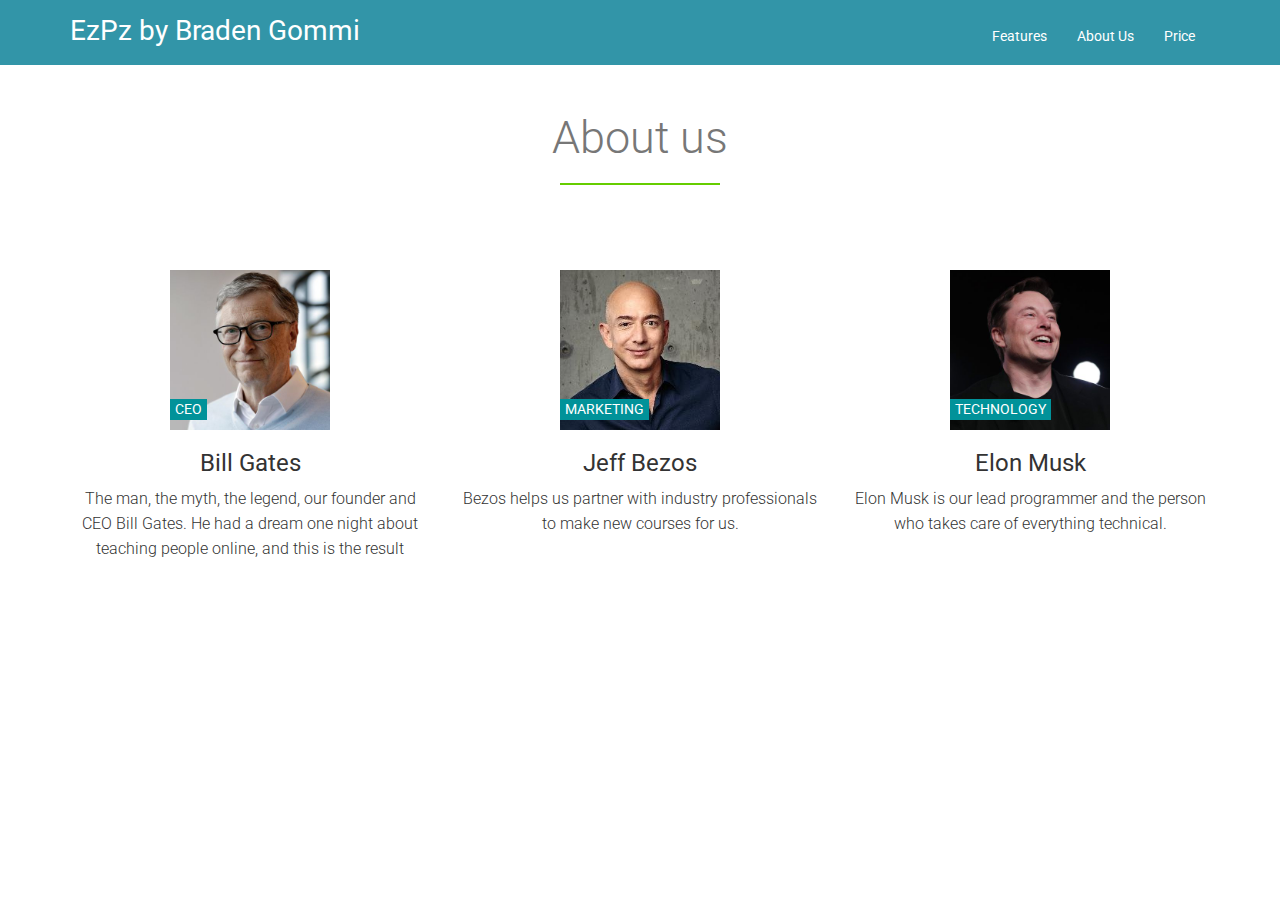
<file: about.html>
<!DOCTYPE html>
<!--
	Awesome Responsive Template
	templatestock.co
-->
<html>
<head>
	<title>Awesome Responsive Template | Template Stock</title>
	<!-- Bootstrap CSS -->
	<link rel="stylesheet" type="text/css" href="css/bootstrap.min.css">

	<!-- Goggle Font -->
	<link rel="stylesheet" type="text/css" href="https://fonts.googleapis.com/css?family=Roboto:400,100,300,500">

	<!-- Font Css -->
	<link rel="stylesheet" type="text/css" href="css/font-awesome.min.css">

	<!-- Custom CSS -->
	<link rel="stylesheet" type="text/css" href="default.css">

	<!-- Animation Css -->
	<link rel="stylesheet" href="css/animate.css">


</head>
<body>
<!-- Header -->
<div class="header-div other-page">

<nav class="navbar navbar-default">
  <div class="container">
    <!-- Brand and toggle get grouped for better mobile display -->
    <div class="navbar-header logo-div bounceInLeft wow" data-wow-duration="2s">
      <button type="button" class="navbar-toggle collapsed" data-toggle="collapse" data-target="#bs-example-navbar-collapse-1" aria-expanded="false">
        <span class="sr-only">Toggle navigation</span>
        <span class="icon-bar"></span>
        <span class="icon-bar"></span>
        <span class="icon-bar"></span>
      </button>
      <a class="navbar-brand" href="myFunSite.html">EzPz by Braden Gommi</a>
    </div>
    <!-- Collect the nav links, forms, and other content for toggling -->
    <div class="collapse navbar-collapse top-right-menu-ul bounceInRight wow" id="bs-example-navbar-collapse-1" data-wow-duration="4s">
      <ul class="nav navbar-nav navbar-right">
        <li><a href="features.html">Features</a></li>
        <li><a href="about.html">About Us</a></li>
        <li><a href="price.html">Price</a></li>
      </ul>
    </div><!-- End navbar-collapse -->
  </div><!-- End container -->
</nav>
</div>

<!-- About -->
<div class="container" id="About">
	<div class="row">
		<div class="col-md-12">
			<div class="main_heading">
				<h1>About us</h1>
				<div  class="text-center"><span class="underline"></span></div>
			</div>
		</div><!-- End col-md-12 -->
	</div><!-- End row -->


	<div class="row">
		<div class="col-md-4 about-us-box wow fadeInUp animated">
		    <div class="about-us-photo">
		    	<img src="images/1.jpg" alt="">
		    	<div class="about-us-role">CEO</div>
		    </div>
		    <h3>Bill Gates</h3>
		    <p>The man, the myth, the legend, our founder and CEO Bill Gates. He had a dream one night about teaching people online, and this is the result</p>
		</div>

		<div class="col-md-4 about-us-box wow fadeInUp animated">
		    <div class="about-us-photo">
		    	<img src="images/2.jpg" alt="">
		    	<div class="about-us-role">Marketing</div>
		    </div>
		    <h3>Jeff Bezos</h3>
		    <p>Bezos helps us partner with industry professionals to make new courses for us.</p>
		</div>

		<div class="col-md-4 about-us-box wow fadeInUp animated">
		    <div class="about-us-photo">
		    	<img src="images/3.jpg" alt="">
		    	<div class="about-us-role">Technology</div>
		    </div>
		    <h3>Elon Musk</h3>
		    <p>Elon Musk is our lead programmer and the person who takes care of everything technical.</p>
		</div>
	</div><!-- End row -->

</div><!-- End container -->	
<!-- End About -->
</body>
</html>
</file>
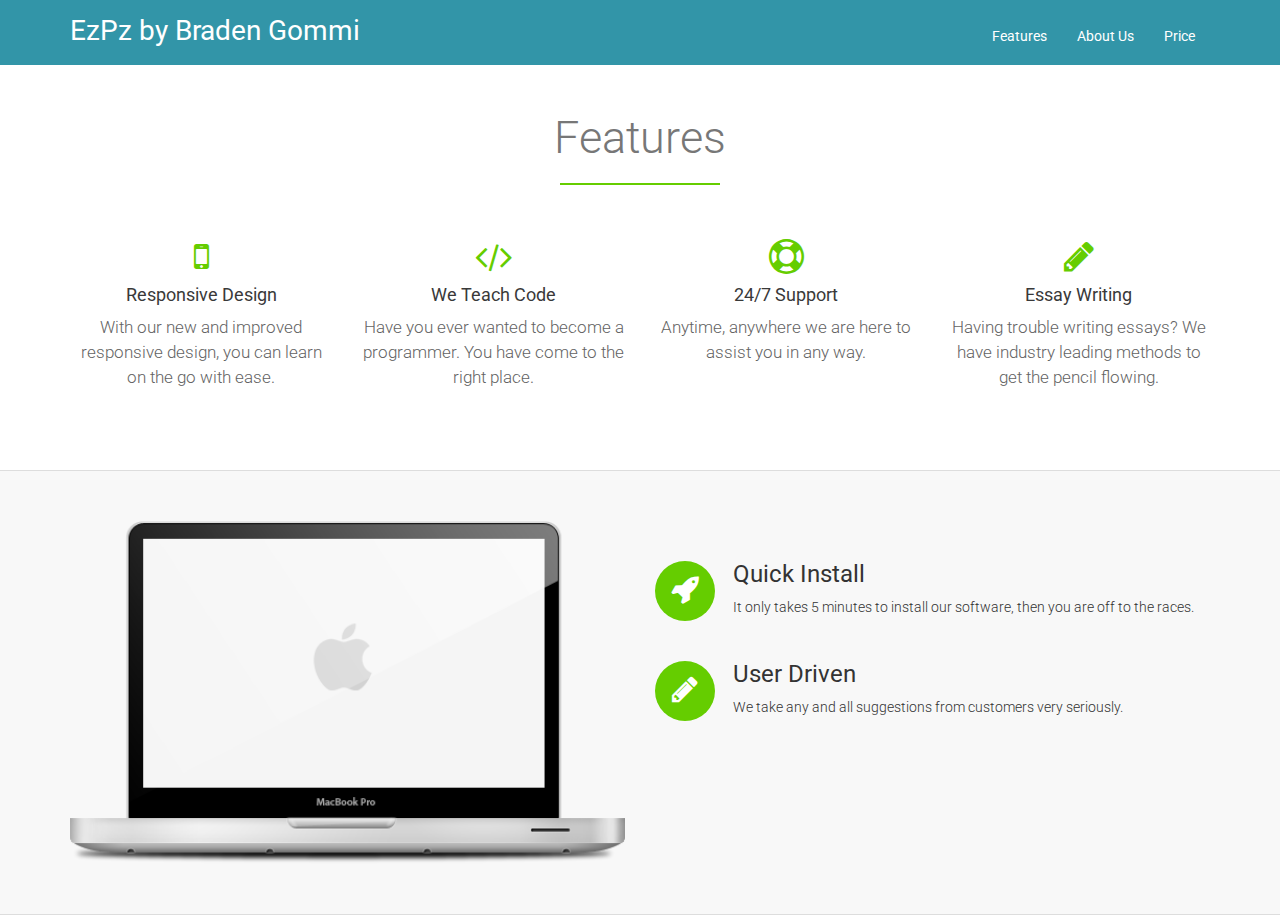
<file: features.html>
<!DOCTYPE html>
<!--
	Awesome Responsive Template
	templatestock.co
-->
<html>
<head>
	<title>Awesome Responsive Template | Template Stock</title>
	<!-- Bootstrap CSS -->
	<link rel="stylesheet" type="text/css" href="css/bootstrap.min.css">

	<!-- Goggle Font -->
	<link rel="stylesheet" type="text/css" href="https://fonts.googleapis.com/css?family=Roboto:400,100,300,500">

	<!-- Font Css -->
	<link rel="stylesheet" type="text/css" href="css/font-awesome.min.css">

	<!-- Custom CSS -->
	<link rel="stylesheet" type="text/css" href="default.css">

	<!-- Animation Css -->
	<link rel="stylesheet" href="css/animate.css">


</head>
<body>
<!-- Header -->
<div class="header-div other-page">

<nav class="navbar navbar-default">
  <div class="container">
    <!-- Brand and toggle get grouped for better mobile display -->
    <div class="navbar-header logo-div bounceInLeft wow" data-wow-duration="2s">
      <button type="button" class="navbar-toggle collapsed" data-toggle="collapse" data-target="#bs-example-navbar-collapse-1" aria-expanded="false">
        <span class="sr-only">Toggle navigation</span>
        <span class="icon-bar"></span>
        <span class="icon-bar"></span>
        <span class="icon-bar"></span>
      </button>
      <a class="navbar-brand" href="myFunSite.html">EzPz by Braden Gommi</a>
    </div>
    <!-- Collect the nav links, forms, and other content for toggling -->
    <div class="collapse navbar-collapse top-right-menu-ul bounceInRight wow" id="bs-example-navbar-collapse-1" data-wow-duration="4s">
      <ul class="nav navbar-nav navbar-right">
        <li><a href="features.html">Features</a></li>
        <li><a href="about.html">About Us</a></li>
        <li><a href="price.html">Price</a></li>
      </ul>
    </div><!-- End navbar-collapse -->
  </div><!-- End container -->
</nav>
</div>

<!-- Feature -->

<div class="container" id="features">
	<div class="row">
		<div class="col-md-12">
			<div class="main_heading">
				<h1>Features</h1>
				<div  class="text-center"><span class="underline"></span></div>
			</div>
		</div><!-- End col-md-12 -->
	</div><!-- End row -->

	<div class="row">
		<div class="col-md-3 col-sm-6">
			<div class="features-div">
			   <i class="fa fa-mobile"></i>
			   <h4>Responsive Design</h4>
			   <p>With our new and improved responsive design, you can learn on the go with ease.</p>
			</div>
		</div><!-- End col-md-3-->
		<div class="col-md-3 col-sm-6">
			<div class="features-div">
			   <i class="fa fa-code"></i>
			   <h4>We Teach Code</h4>
			   <p>Have you ever wanted to become a programmer. You have come to the right place.</p>
			</div>
		</div><!-- End col-md-3-->
		<div class="col-md-3 col-sm-6">
			<div class="features-div">
			   <i class="fa fa-life-ring"></i>
			   <h4>24/7 Support</h4>
			   <p>Anytime, anywhere we are here to assist you in any way.</p>
			</div>			
		</div><!-- End col-md-3-->
		<div class="col-md-3 col-sm-6">
			<div class="features-div">
			   <i class="fa fa-pencil"></i>
			   <h4>Essay Writing</h4>
			   <p>Having trouble writing essays? We have industry leading methods to get the pencil flowing.</p>
			</div>			
		</div><!-- End col-md-3-->
	</div><!-- End row -->
</div><!-- End Container -->

<div class="more-feature-div">
	<div class="container">
		<div class="row">
			<div class="col-md-6">
				<img src="images/Macbook.png">
			</div><!-- End col-md-6-->
			<div class="col-md-6">
				<div class="more-features-div">
					<div class="more-features-div-icon"><i class="fa fa-rocket"></i></div>
					<h3 class="more-features-div-heading">Quick Install</h3>
					<div class="more-features-div-description">
	            		It only takes 5 minutes to install our software, then you are off to the races.
	            	</div>
				</div>

				<div class="more-features-div">
					<div class="more-features-div-icon"><i class="fa fa-pencil"></i></div>
					<h3 class="more-features-div-heading">User Driven</h3>
					<div class="more-features-div-description">
	            		We take any and all suggestions from customers very seriously.
	            	</div>
				</div>

			</div><!-- End col-md-6-->
		</div><!-- End row -->
	</div><!-- ENd container -->
</div>

<!-- End Feature -->
</body>
</html>
</file>
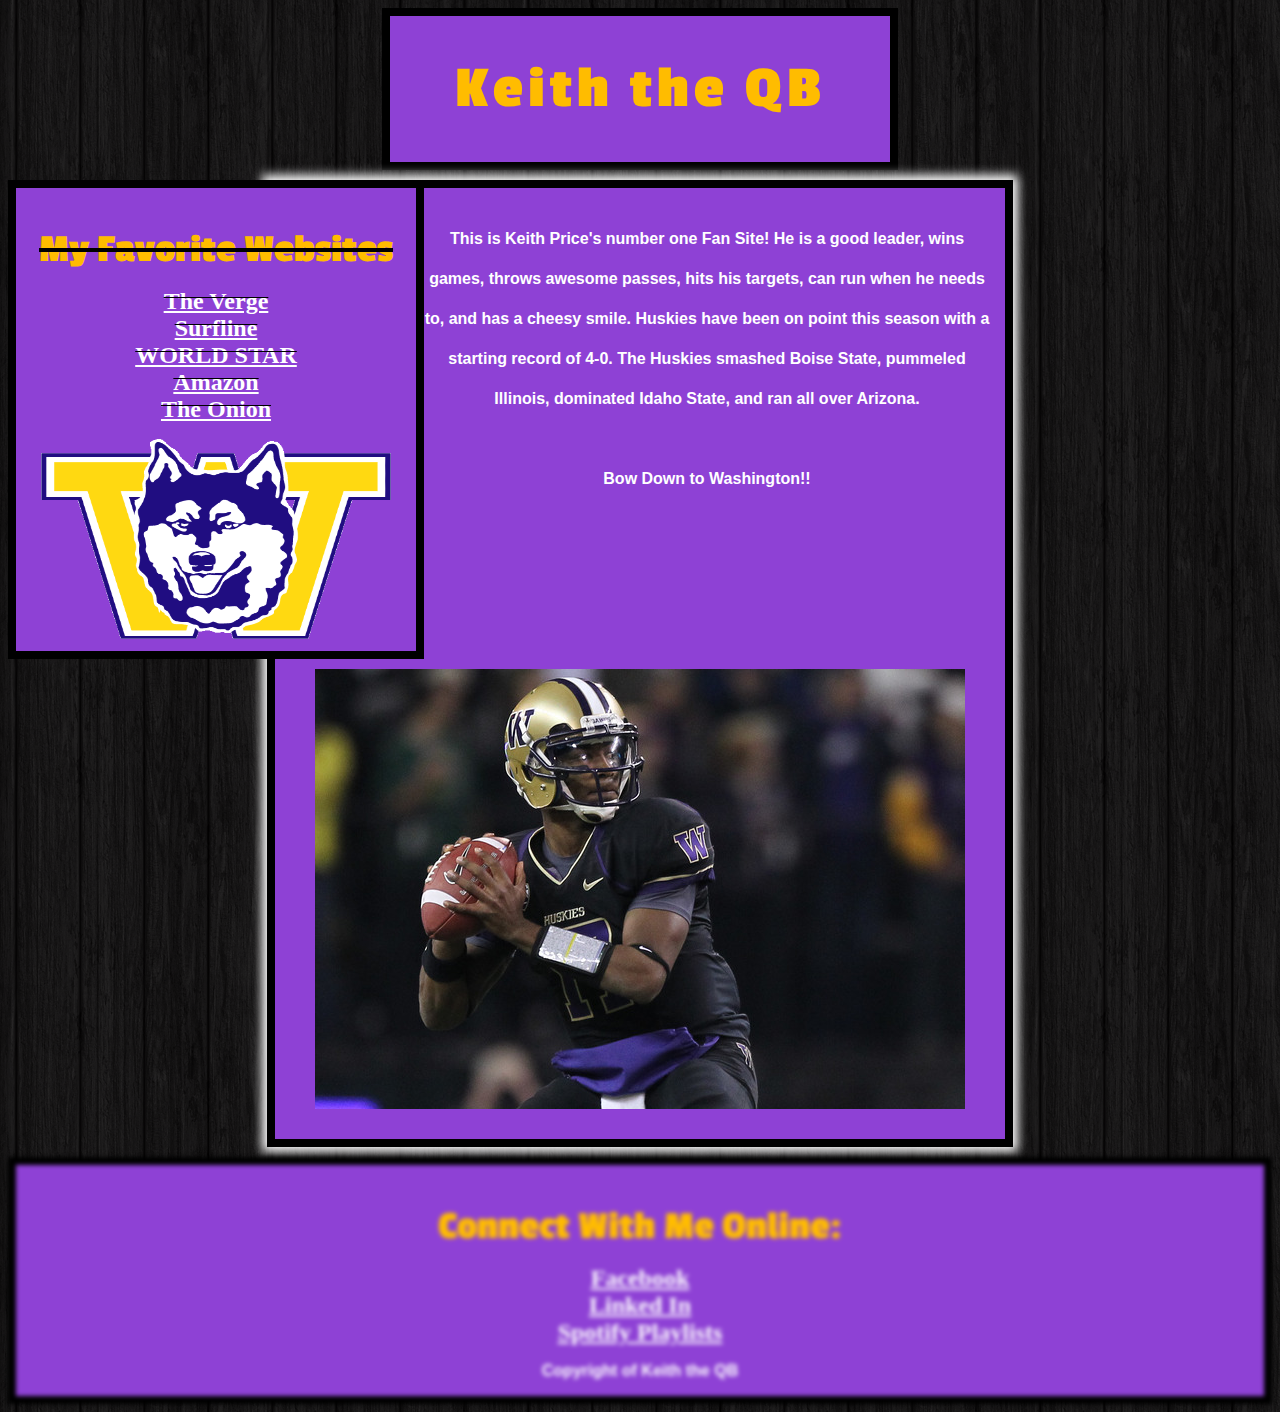
<file: introToCss.html>
<!DOCTYPE html>
	<head> 
		<title> Keith the QB  </title>
		<link rel="stylesheet" type="text/css" href="test.css" />
		<link href='http://fonts.googleapis.com/css?family=Passion+One' rel='stylesheet' type='text/css'>
	</head>

	<body>
		<div id = "Header" class="cooldiv">
			<h1> Keith the QB </h1>
		</div>
		
		<div id = "LeftNav" class="cooldiv">
			<h3> My Favorite Websites </h3>
			<ul>
				<li><a href="https://www.theverge.com">The Verge</a></li>
				<li><a href="https://www.surfline.com">Surfline</a></li>
				<li><a href="https://www.worldstarhiphop">WORLD STAR</a></li>
				<li><a href="https://www.amazon.com">Amazon</a></li>
				<li><a href="https://www.theonion.com">The Onion</a></li>
			</ul>
			<img src="icon.gif" width="350px" height="200px">
		</div>
		
		<div id = "Content" class="cooldiv">
			<p> This is Keith Price's number one Fan Site! He is a good leader, wins games, throws awesome passes, hits his targets, can run when he needs to, and has a cheesy smile. Huskies have been on point this season with a starting record of 4-0. The Huskies smashed Boise State, pummeled Illinois, dominated Idaho State, and ran all over Arizona. <br /><br /> <span id="bow">Bow Down to Washington!!</span></p>
			<img src="price.jpg">
		</div>
		
		<div id = "Footer">
			<h3>Connect With Me Online:</h3>
			<ul>
				<li><a href="https://www.Facebook.com">Facebook</a></li>
				<li><a href="https://www.Linkedin.com">Linked In</a></li>
				<li><a href="https://www.Spotify.com">Spotify Playlists</a></li>
			</ul>
			<p>Copyright of Keith the QB</p>
		</div>

	</body>

</html>
</file>
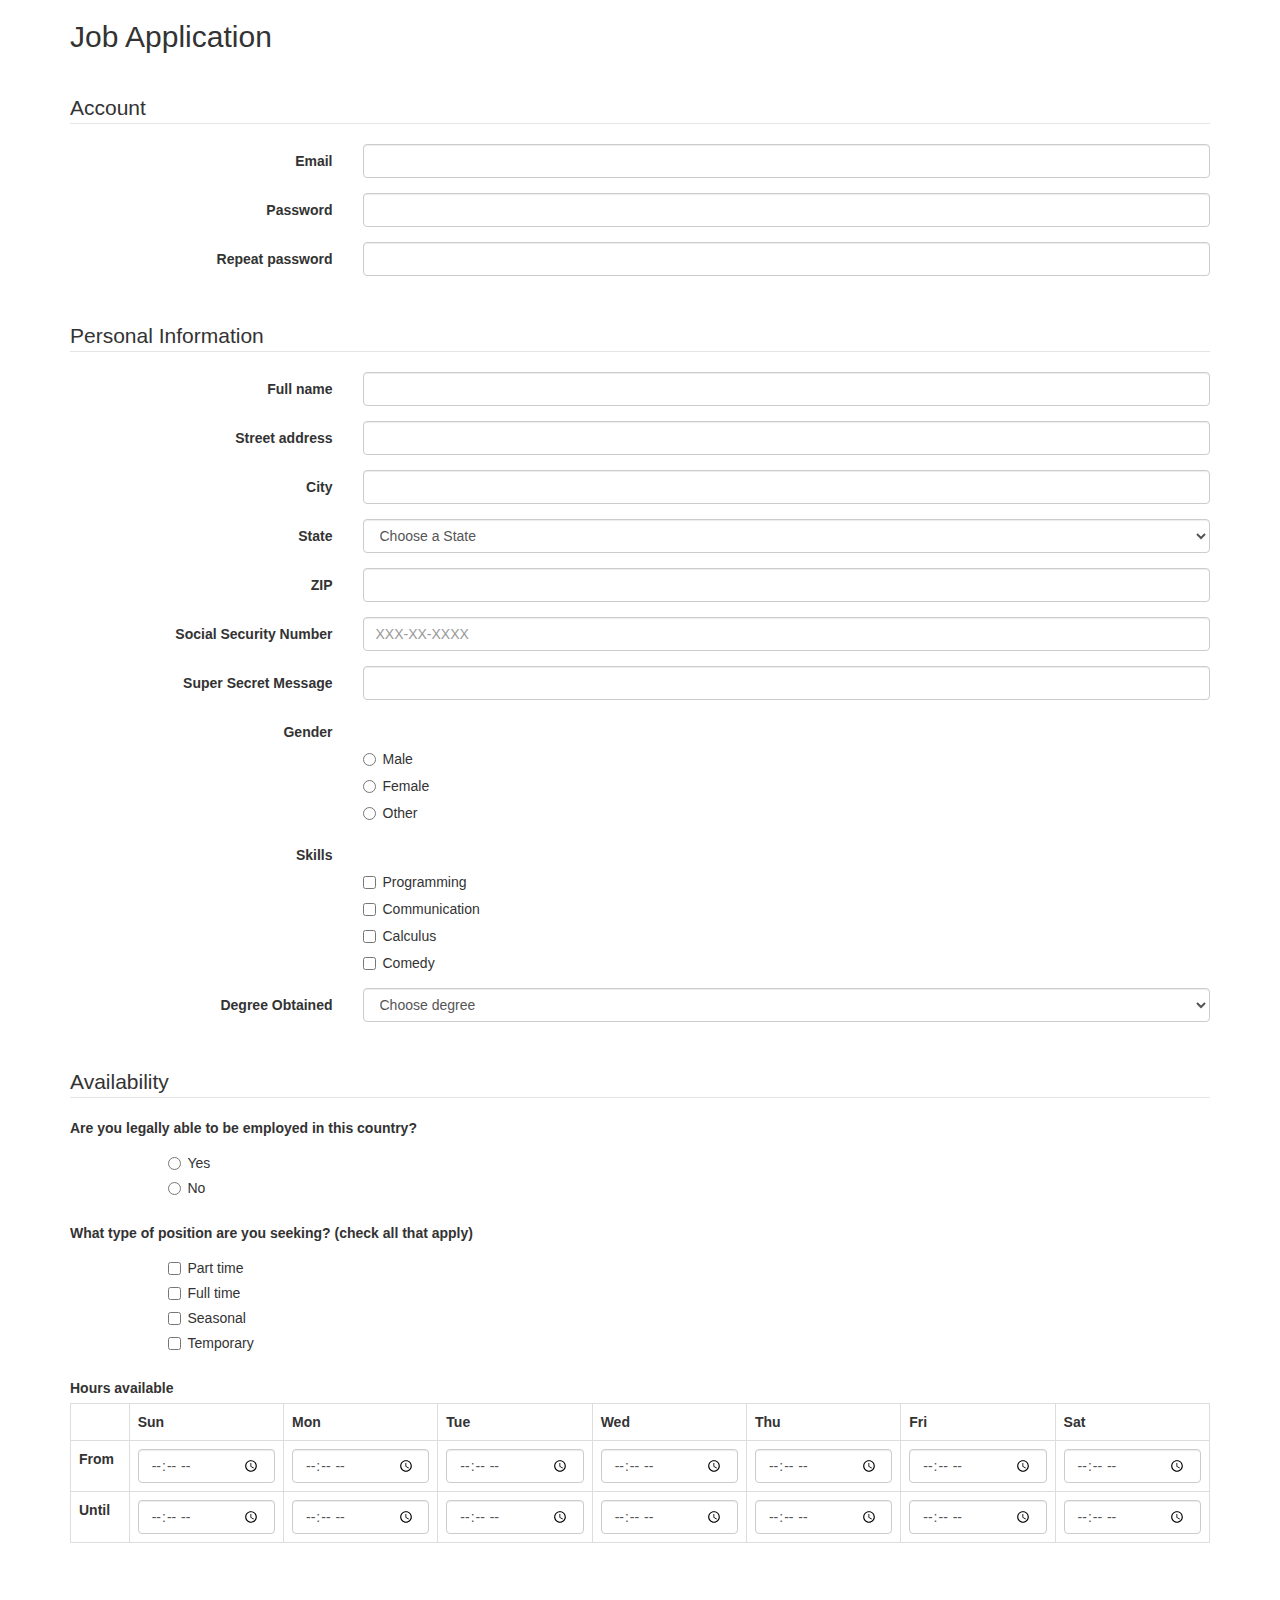
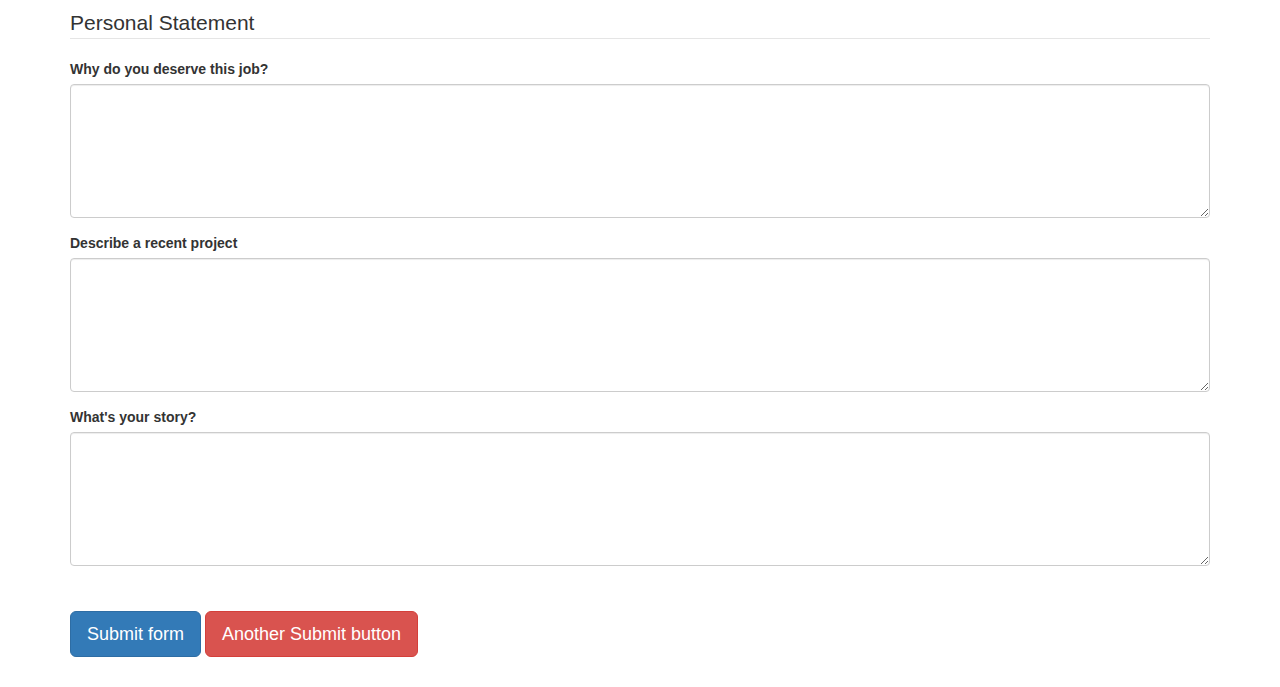
<file: jobApplicationForm.html>
<!DOCTYPE html>
<html>
<head>
	<meta charset="utf-8"> 
	<meta name="viewport" content="width=device-width, initial-scale=1.0">
	<title>Job Application</title>
	<link href="https://netdna.bootstrapcdn.com/bootstrap/3.0.0/css/bootstrap.min.css" rel="stylesheet">
</head>
<body>
<div class="container">

<h2>Job Application</h2>
<p>&nbsp;</p>

<form role="form" action="https://gclass.alexburner.com/formtest.php" method="post">

	<fieldset class="form-horizontal" >
		<legend>Account</legend>
		<div class="form-group">
			<label class="col-sm-3 control-label">Email</label>
			<div class="col-sm-9">
				<input class="form-control" type="text" name="email">
			</div>
		</div>
		<div class="form-group">
			<label class="col-sm-3 control-label">Password</label>
			<div class="col-sm-9">
				<input class="form-control" type="password" name="password">
			</div>
		</div>
		<div class="form-group">
			<label class="col-sm-3 control-label">Repeat password</label>
			<div class="col-sm-9">
				<input class="form-control" type="password" name="repeat_password">
			</div>
		</div>
	</fieldset>

	<p>&nbsp;</p>

	<fieldset class="form-horizontal" >
		<legend>Personal Information</legend>
		<div class="form-group">
			<label class="col-sm-3 control-label">Full name</label>
			<div class="col-sm-9">
				<input class="form-control" type="text" name="name">
			</div>
		</div>
		<div class="form-group">
			<label class="col-sm-3 control-label">Street address</label>
			<div class="col-sm-9">
				<input class="form-control" type="text" name="street">
			</div>
		</div>
		<div class="form-group">
			<label class="col-sm-3 control-label">City</label>
			<div class="col-sm-9">
				<input class="form-control" type="text" name="city">
			</div>
		</div>
		<div class="form-group">
			<label class="col-sm-3 control-label">State</label>
			<div class="col-sm-9">
				<select class="form-control" name="state">
					<option value="" selected="true">Choose a State</option>
					<option value="AL">Alabama</option>
					<option value="AK">Alaska</option>
					<option value="AZ">Arizona</option>
					<option value="AR">Arkansas</option>
					<option value="CA">California</option>
					<option value="CO">Colorado</option>
					<option value="CT">Connecticut</option>
					<option value="DE">Delaware</option>
					<option value="DC">District of Columbia</option>
					<option value="FL">Florida</option>
					<option value="GA">Georgia</option>
					<option value="HI">Hawaii</option>
					<option value="ID">Idaho</option>
					<option value="IL">Illinois</option>
					<option value="IN">Indiana</option>
					<option value="IA">Iowa</option>
					<option value="KS">Kansas</option>
					<option value="KY">Kentucky</option>
					<option value="LA">Louisiana</option>
					<option value="ME">Maine</option>
					<option value="MD">Maryland</option>
					<option value="MA">Massachusetts</option>
					<option value="MI">Michigan</option>
					<option value="MN">Minnesota</option>
					<option value="MS">Mississippi</option>
					<option value="MO">Missouri</option>
					<option value="MT">Montana</option>
					<option value="NE">Nebraska</option>
					<option value="NV">Nevada</option>
					<option value="NH">New Hampshire</option>
					<option value="NJ">New Jersey</option>
					<option value="NM">New Mexico</option>
					<option value="NY">New York</option>
					<option value="NC">North Carolina</option>
					<option value="ND">North Dakota</option>
					<option value="OH">Ohio</option>
					<option value="OK">Oklahoma</option>
					<option value="OR">Oregon</option>
					<option value="PA">Pennsylvania</option>
					<option value="RI">Rhode Island</option>
					<option value="SC">South Carolina</option>
					<option value="SD">South Dakota</option>
					<option value="TN">Tennessee</option>
					<option value="TX">Texas</option>
					<option value="UT">Utah</option>
					<option value="VT">Vermont</option>
					<option value="VA">Virginia</option>
					<option value="WA">Washington</option>
					<option value="WV">West Virginia</option>
					<option value="WI">Wisconsin</option>
					<option value="WY">Wyoming</option>
				</select>
			</div>
		</div>
		<div class="form-group">
			<label class="col-sm-3 control-label">ZIP</label>
			<div class="col-sm-9">
				<input class="form-control" type="text" name="zip">
			</div>
        </div>
		<div class="form-group">
			<label class="col-sm-3 control-label">Social Security Number</label>
			<div class="col-sm-9">
				<input class="form-control" type="text" name="ssn" placeholder="XXX-XX-XXXX">
			</div>
        </div>
        <div class="form-group">
			<label class="col-sm-3 control-label">Super Secret Message</label>
			<div class="col-sm-9">
				<input class="form-control" type="password" name="secret">
			</div>
        </div>
		<div class="form-group">
			<label class="col-sm-3 control-label">Gender</label>
			<div class="col-sm-offset-3 col-sm-11">
				<div class="radio">
					<label>
						<input type="radio" name="gender" value="male">Male
					</label>
				</div>
				<div class="radio">
					<label>
						<input type="radio" name="gender" value="female">Female
					</label>
                </div>
				<div class="radio">
					<label>
						<input type="radio" name="gender" value="other">Other
					</label>
				</div>
			</div>
        </div>
		<div class="form-group">
			<label class="col-sm-3 control-label">Skills</label>
			<div class="col-sm-offset-3 col-sm-11">
				<div class="checkbox">
					<label>
						<input type="checkbox" name="skills" value="programming">
						Programming
					</label>
				</div>
				<div class="checkbox">
					<label>
						<input type="checkbox" name="skills" value="communication">
						Communication
					</label>
				</div>
				<div class="checkbox">
					<label>
						<input type="checkbox" name="skills" value="calculus">
						Calculus
					</label>
				</div>
				<div class="checkbox">
					<label>
						<input type="checkbox" name="skills" value="comedy">
						Comedy
					</label>
				</div>
			</div>
        </div>
		<div class="form-group">
			<label class="col-sm-3 control-label">Degree Obtained</label>
			<div class="col-sm-9">
				<select class="form-control" name="degree">
					<option value="" selected="true">Choose degree</option>
					<option value="BA">Bachelors of Arts</option>
					<option value="BS">Bacholers of Science</option>
                    <option value="BE">Bacholers of Engineering</option>
                    <option value="BFA">Bacholers of Fine Arts</option>
                    <option value="BBA">Bacholers of Business Administration</option>
                    <option value="HS">High School Diploma</option>
				</select>
			</div>
		</div>
	</fieldset>

	<p>&nbsp;</p>

	<fieldset>
		<legend>Availability</legend>
		<div class="form-group row">
			<label class="col-sm-12 control-label">Are you legally able to be employed in this country?</label>
			<div class="col-sm-offset-1 col-sm-11">
				<div class="radio">
					<label>
						<input type="radio" name="legal" value="yes">Yes
					</label>
				</div>
				<div class="radio">
					<label>
						<input type="radio" name="legal" value="no">No
					</label>
				</div>
			</div>
		</div>
		<div class="form-group row">
			<label class="col-sm-12 control-label">What type of position are you seeking? (check all that apply)</label>
			<div class="col-sm-offset-1 col-sm-11">
				<div class="checkbox">
					<label>
						<input type="checkbox" name="position_pt" value="parttime">
						Part time
					</label>
				</div>
				<div class="checkbox">
					<label>
						<input type="checkbox" name="position_ft" value="fulltime">
						Full time
					</label>
				</div>
				<div class="checkbox">
					<label>
						<input type="checkbox" name="position_sl" value="seasonal">
						Seasonal
					</label>
				</div>
				<div class="checkbox">
					<label>
						<input type="checkbox" name="position_tp" value="temporary">
						Temporary
					</label>
				</div>
			</div>
		</div>
		<div class="form-group row">
			<label class="col-sm-12 control-label">Hours available</label>
			<div class="col-sm-12">
				<table class="table table-bordered">
					<tr>
						<td></td>
						<th>Sun</th>
						<th>Mon</th>
						<th>Tue</th>
						<th>Wed</th>
						<th>Thu</th>
						<th>Fri</th>
						<th>Sat</th>
					</tr>
					<tr>
						<th>From</th>
						<td><input class="form-control" type="time" name="su_from"></td>
						<td><input class="form-control" type="time" name="mo_from"></td>
						<td><input class="form-control" type="time" name="tu_from"></td>
						<td><input class="form-control" type="time" name="we_from"></td>
						<td><input class="form-control" type="time" name="th_from"></td>
						<td><input class="form-control" type="time" name="fr_from"></td>
						<td><input class="form-control" type="time" name="sa_from"></td>
					</tr>
					<tr>
						<th>Until</th>
						<td><input class="form-control" type="time" name="su_until"></td>
						<td><input class="form-control" type="time" name="mo_until"></td>
						<td><input class="form-control" type="time" name="tu_until"></td>
						<td><input class="form-control" type="time" name="we_until"></td>
						<td><input class="form-control" type="time" name="th_until"></td>
						<td><input class="form-control" type="time" name="fr_until"></td>
						<td><input class="form-control" type="time" name="sa_until"></td>
					</tr>
				</table>
			</div>
		</div>
	</fieldset>

	<p>&nbsp;</p>

	<fieldset>
		<legend>Personal Statement</legend>
		<div class="form-group">
			<label class="control-label">Why do you deserve this job?</label>
			<textarea class="form-control" name="deserve" rows="6"></textarea>
		</div>
		<div class="form-group">
			<label class="control-label">Describe a recent project</label>
			<textarea class="form-control" name="project" rows="6"></textarea>
        </div>
        <div class="form-group">
			<label class="control-label">What's your story?</label>
			<textarea class="form-control" name="story" rows="6"></textarea>
		</div>
	</fieldset>

	<p>&nbsp;</p>

    <input class="btn btn-primary btn-lg" type="submit" value="Submit form">
    <input class="btn btn-danger btn-lg" type="submit" value="Another Submit button">

	<p>&nbsp;</p>

</form>
</div><!-- close .container -->
</body>
</html>
</file>
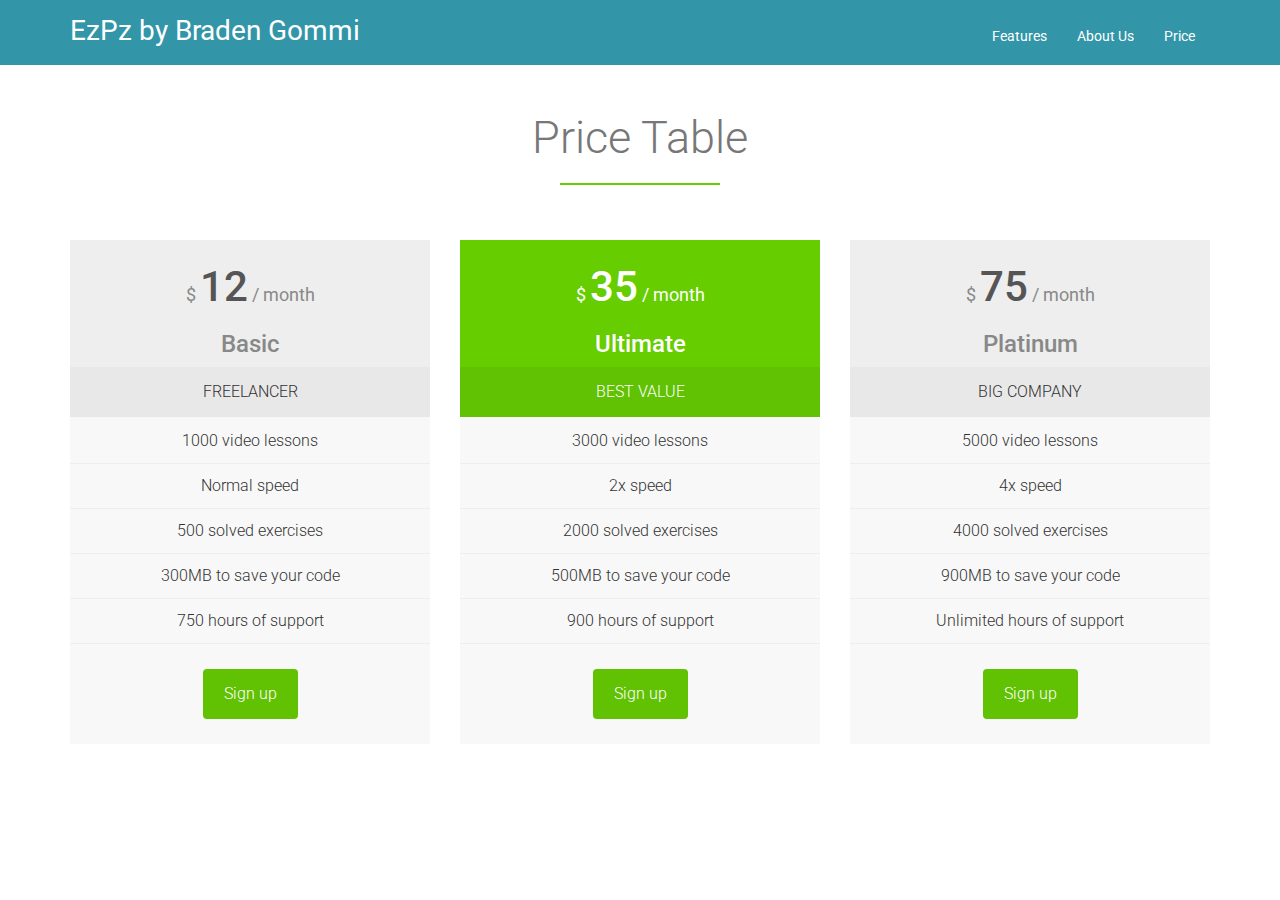
<file: price.html>
<!DOCTYPE html>
<!--
	Awesome Responsive Template
	templatestock.co
-->
<html>
<head>
	<title>Awesome Responsive Template | Template Stock</title>
	<!-- Bootstrap CSS -->
	<link rel="stylesheet" type="text/css" href="css/bootstrap.min.css">

	<!-- Goggle Font -->
	<link rel="stylesheet" type="text/css" href="https://fonts.googleapis.com/css?family=Roboto:400,100,300,500">

	<!-- Font Css -->
	<link rel="stylesheet" type="text/css" href="css/font-awesome.min.css">

	<!-- Custom CSS -->
	<link rel="stylesheet" type="text/css" href="default.css">

	<!-- Animation Css -->
	<link rel="stylesheet" href="css/animate.css">


</head>
<body>
<!-- Header -->
<div class="header-div other-page">

<nav class="navbar navbar-default">
  <div class="container">
    <!-- Brand and toggle get grouped for better mobile display -->
    <div class="navbar-header logo-div bounceInLeft wow" data-wow-duration="2s">
      <button type="button" class="navbar-toggle collapsed" data-toggle="collapse" data-target="#bs-example-navbar-collapse-1" aria-expanded="false">
        <span class="sr-only">Toggle navigation</span>
        <span class="icon-bar"></span>
        <span class="icon-bar"></span>
        <span class="icon-bar"></span>
      </button>
      <a class="navbar-brand" href="myFunSite.html">EzPz by Braden Gommi</a>
    </div>
    <!-- Collect the nav links, forms, and other content for toggling -->
    <div class="collapse navbar-collapse top-right-menu-ul bounceInRight wow" id="bs-example-navbar-collapse-1" data-wow-duration="4s">
      <ul class="nav navbar-nav navbar-right">
        <li><a href="features.html">Features</a></li>
        <li><a href="about.html">About Us</a></li>
        <li><a href="price.html">Price</a></li>
      </ul>
    </div><!-- End navbar-collapse -->
  </div><!-- End container -->
</nav>
</div>

<!-- Price Table -->

<div class="container" id="Price">
	<div class="row">
		<div class="col-md-12">
			<div class="main_heading">
				<h1>Price Table</h1>
				<div  class="text-center"><span class="underline"></span></div>
			</div>
		</div><!-- End col-md-12 -->
	</div><!-- End row -->

	<div class="row">
		<div class="col-md-4">
			<div class="pricing-box">
				<div class="pricing-box-price"><span>$ </span><strong>12</strong><span> / month</span></div>
			    <h3>Basic</h3>
			    <h4>Freelancer</h4>
			    <div class="pricing-box-features">
			    	<ul>
			    		<li>1000 video lessons</li>
			    		<li>Normal speed</li>
			    		<li>500 solved exercises</li>
			    		<li>300MB to save your code</li>
			    		<li>750 hours of support</li>
			    	</ul>
			    </div>
			    <div class="pricing-box-sign-up">
			    	<a class="btn btn-link-1 scroll-link" href="#top-content">Sign up</a>
			    </div>
			</div>
		</div><!-- End col-dm-4 -->
		<div class="col-md-4 pricing-box-best">
			<div class="pricing-box">
            	<div class="pricing-box-price">
            		<span>$ </span><strong>35</strong><span> / month</span>
            	</div>
                <h3>Ultimate</h3>
                <h4>Best value</h4>
                <div class="pricing-box-features">
                	<ul>
                		<li>3000 video lessons</li>
                		<li>2x speed</li>
                		<li>2000 solved exercises</li>
                		<li>500MB to save your code</li>
                		<li>900 hours of support</li>
                	</ul>
                </div>
                <div class="pricing-box-sign-up">
                	<a class="btn btn-link-1 scroll-link" href="#top-content">Sign up</a>
                </div>
            </div>
		</div><!-- End col-dm-4 -->
		<div class="col-md-4">
			<div class="pricing-box">
            	<div class="pricing-box-price"><span>$ </span><strong>75</strong><span> / month</span></div>
                <h3>Platinum</h3>
                <h4>Big company</h4>
                <div class="pricing-box-features">
                	<ul>
                		<li>5000 video lessons</li>
                		<li>4x speed</li>
                		<li>4000 solved exercises</li>
                		<li>900MB to save your code</li>
                		<li>Unlimited hours of support</li>
                	</ul>
                </div>
                <div class="pricing-box-sign-up">
                	<a class="btn btn-link-1 scroll-link" href="#top-content">Sign up</a>
                </div>
            </div>
		</div><!-- End col-dm-4 -->
	</div><!-- End row -->

</div><!-- End container -->

<!-- End Price Table -->
</body>
</html>
</file>
<file: default.css>
/*
	Awesome Responsive Template
	templatestock.co
*/


/* Typography CSS */

body
{
	font-family: 'Roboto' !important;
	overflow-x: hidden;
}

.main_heading {
    margin: 50px 0px;
}

.main_heading h1
{
	font-size: 45px;
    font-weight: 300;
    text-align: center;
    line-height: 45px;
    color: #777;
}

.underline
{
    display: inline-block;
    width: 160px;
    height: 2px;
    background-color: #3295a8;
}

/* Header CSS */

.header-div
{
	height: 550px;
    background-color: #3295a8;
    text-align: left;
}

.header-div.other-page
{
	height: 65px;
    background-color: #3295a8;
}

.logo-div a
{
    color: #fff !important;
    font-size: 28px;
    margin-top: 5px;
}

.top-right-menu-ul
{
	margin-top: 10px;
}

.slide-text
{
	color: #fff;
    margin-top: 80px;
    text-align: left;
}

.slide-text h1
{
    line-height: 60px;
    font-size: 60px;
    margin-bottom: 18px;
}

.slide-text p
{
	font-size: 17px;
}


/* Features CSS */
.features-div
{
	text-align: center;
    -webkit-transition: all .15s linear;
    -moz-transition: all .15s linear;
    -ms-transition: all .15s linear;
    -o-transition: all .15s linear;
    transition: all .15s linear;
}

.features-div:hover
{
	margin-top: -10px;
}


.features-div i
{
	font-size: 35px;
    font-weight: 300;
    color: #3295a8;
}

.features-div h4
{
    color: #393939;
    font-weight: 400;
}

.features-div p
{
    color: #636363;
    font-size: 17px;
    font-weight: 300;
    line-height: 25px;
}

.more-features-div
{
    margin-top: 40px;
	overflow: hidden;
}

.more-feature-div
{
    background: #f8f8f8;
    border-top: 1px solid #ddd;
    border-bottom: 1px solid #ddd;	
    margin: 70px 0px;
    margin-bottom: 0px;      
    padding: 50px 0px;  
}

.more-feature-div .col-md-6 img
{
    width: 100%;
}


.more-features-div-icon {
    float: left;
    width: 60px;
    height: 60px;
    padding-top: 6px;
    background: #3295a8;
    -moz-border-radius: 50%;
    -webkit-border-radius: 50%;
    border-radius: 50%;
    font-size: 30px;
    color: #fff;
    line-height: 45px;
    text-align: center;
}

.more-features-div-heading {
    float: right;
    width: 86%;
    margin-top: 0;
    font-weight: 400;    
}

.more-features-div-description
{
	float: right;
    width: 86%;
    font-weight: 300;
}

/* Services CSS */
.services-box-gray {
    background: #f8f8f8;
}

.services-box
{
    text-align: center;
    padding: 15px 0px;
}

.services-box i
{
    line-height: 75px;
    font-size: 50px;
}

.services-box h4
{
	font-size: 18px;
    font-weight: 400;
}

.services-box p
{
    font-size: 15px;
    font-weight: 300;
    line-height: 25px;
}

/* Price Table CSS */

.pricing-box {
    background: #f8f8f8;
    text-align: center;
    margin-bottom: 0px;
}

.pricing-box-price {
    position: relative;
    padding: 20px 0 7px 0;
    background: #eee;
    font-size: 42px;
    color: #555;
    line-height: 54px;
}

.pricing-box-price span {
    font-size: 18px;
    color: #888;
    line-height: 32px;
}

.pricing-box-price strong
{
	font-weight: 500;
}

.pricing-box h3 {
    margin-top: 0;
    margin-bottom: 0;
    padding: 10px 20px;
    background: #eee;
    color: #888;
}

.pricing-box h4 {
    margin-top: 0;
    margin-bottom: 2px;
    padding: 10px 20px;
    background: #e8e8e8;
    font-size: 16px;
    line-height: 30px;
    font-weight: 300;
    text-transform: uppercase;
}

.pricing-box-features ul {
    margin: 0;
    padding: 0;
    list-style: none;
}

.pricing-box-features li {
    padding: 7px 20px;
    border-bottom: 1px solid #eee;
    font-size: 16px;
    line-height: 30px;
    font-weight: 300;
}

.btn-link-1 {
    position: relative;
    display: inline-block;
    height: 50px;
    margin: 0 5px;
    padding: 16px 20px 0 20px;
    background: #61C103;
    font-size: 16px;
    font-weight: 300;
    line-height: 16px;
    color: #fff;
    -moz-border-radius: 4px;
    -webkit-border-radius: 4px;
    border-radius: 4px;
}

.pricing-box-sign-up {
    padding: 25px 0;
}

.pricing-box-best .pricing-box-price {
    background: #65CD00;
    color: #fff;
}

.pricing-box-best .pricing-box-price span {
    color: #fff;
}

.pricing-box-best h3 {
    background: #65CD00;
    color: #fff;
}

.pricing-box-best h4 {
    background: #61C103;
    color: #fff;
}

/* Call Action */
.call-action-bg
{
	background-image: url(../images/dashboard-img.jpg);
	margin:60px 0px; 
    text-align: center;
    padding-bottom: 50px;
    font-size: 16px;
    line-height: 30px;
    font-weight: 300;
	background-size: cover;    
}

.call-action-color {
    background-color: #61C103;
    margin: 60px 0px;
    text-align: center;
    padding-bottom: 50px;
    font-size: 16px;
    line-height: 30px;
    font-weight: 300;
    color: #fff;
}

.call-action-color .main_heading h1
{
	color: #fff;
}

.call-action-color .underline
{
	background-color: #fff;
}

/* About */
.about-us-box {
    padding-top: 30px;
    padding-bottom: 15px;
    text-align: center;
}

.about-us-box .about-us-photo {
    position: relative;
    width: 160px;
    margin: 0 auto;
}

.about-us-box .about-us-photo img {
    width: 160px;
}

.about-us-box .about-us-photo .about-us-role {
    position: absolute;
    bottom: 10px;
    left: 0;
    padding: 3px 5px;
    background: #019299;
    font-size: 14px;
    color: #fff;
    line-height: 15px;
    text-transform: uppercase;
}

.about-us-box .about-us-social a {
    color: #ddd;
}

.about-us-box .about-us-social {
    margin-top: 5px;
    font-size: 25px;
    line-height: 36px;
}

.about-us-box h3
{
	font-size: 24px;
    font-weight: 400;
}

.about-us-box p
{
	font-size: 16px;
    text-align: center;
    font-weight: 300;
    line-height: 25px;
}


/* Footer */

footer {
    padding: 40px 0 35px 0;
    text-align: center;    
    margin-bottom: 10px;
}

.footer-social {
    font-size: 30px;
    line-height: 50px;
    border: 1px solid black;
    border-radius: 50%;
    display: inline
}

.footer-social  a
{
    color: #878787;
}



/* Bootstrap CSS */
.navbar-default {
    background-color: transparent;
    border-color: transparent;
}

.navbar-nav li a
{
	color: #fff !important;
}

.navbar-default .navbar-toggle {
    border-color: #FFF;
}

.navbar-default .navbar-toggle .icon-bar {
    background-color: #FFF;
}

.navbar-default .navbar-toggle:focus, .navbar-default .navbar-toggle:hover {
    background-color: transparent;
}

/* Extra Small devices  */
@media (max-width: 480px) {
	.more-features-div-description, .more-features-div-heading
	{
		width: 80%;
	}
		.header-div
	{
		height: 350px;
	}

	.slide-text {
	    color: #fff;
    	margin-top: 35px;
	}
	.slide-text p {
    	font-size: 12px;
	}

	.slide-text h1 {
	    line-height: 25px;
    	font-size: 25px;
	}
}

/* Extra Small devices  */
@media (max-width: 767px) {
	.slide-text h1
	 {
	 	line-height: 30px;
    	font-size: 30px;
	 }

	 .slide-text p {
    	font-size: 13px;
	}
}

/* Small devices (tablets, 768px and up) */
@media (min-width: 768px) {
	 .pricing-box
	 {
	 	margin-bottom: 20px;
	 }

	 .slide-text h1
	 {
	 	line-height: 45px;
    	font-size: 45px;
	 }

	 .slide-text p {
    	font-size: 15px;
	}
}

/* Medium devices (desktops, 992px and up) */
@media (min-width: 992px) { 
}

/* Large devices (large desktops, 1200px and up) */
@media (min-width: 1200px) {
	/* Typography CSS */

body
{
	font-family: 'Roboto' !important;
	overflow-x: hidden;
}

.main_heading {
    margin: 50px 0px;
}

.main_heading h1
{
	font-size: 45px;
    font-weight: 300;
    text-align: center;
    line-height: 45px;
    color: #777;
}

.underline
{
    display: inline-block;
    width: 160px;
    height: 2px;
    background-color: #65CD00;
}

/* Header CSS */

.header-div
{
	height: 550px;
    background-color: #65cd00;
}

.logo-div a
{
    color: #fff !important;
    font-size: 28px;
    margin-top: 5px;
}


.top-right-menu-ul
{
	margin-top: 10px;
}

.slide-text
{
	color: #fff;
	margin-top: 80px;
}

.slide-text h1
{
    line-height: 60px;
    font-size: 60px;
    margin-bottom: 18px;
}

.slide-text p
{
	font-size: 17px;
}


/* Features CSS */
.features-div
{
	text-align: center;
    -webkit-transition: all .15s linear;
    -moz-transition: all .15s linear;
    -ms-transition: all .15s linear;
    -o-transition: all .15s linear;
    transition: all .15s linear;
}

.features-div:hover
{
	margin-top: -10px;
}


.features-div i
{
	font-size: 35px;
    font-weight: 300;
    color: #65CD00;
}

.features-div h4
{
    color: #393939;
    font-weight: 400;
}

.features-div p
{
    color: #636363;
    font-size: 17px;
    font-weight: 300;
    line-height: 25px;
}

.more-features-div
{
    margin-top: 40px;
	overflow: hidden;
}

.more-feature-div
{
    background: #f8f8f8;
    border-top: 1px solid #ddd;
    border-bottom: 1px solid #ddd;	
    margin: 70px 0px;
    margin-bottom: 0px;      
    padding: 50px 0px;  
}


.more-features-div-icon {
    float: left;
    width: 60px;
    height: 60px;
    padding-top: 6px;
    background: #65CD00;
    -moz-border-radius: 50%;
    -webkit-border-radius: 50%;
    border-radius: 50%;
    font-size: 30px;
    color: #fff;
    line-height: 45px;
    text-align: center;
}

.more-features-div-heading {
    float: right;
    width: 86%;
    margin-top: 0;
    font-weight: 400;    
}

.more-features-div-description
{
	float: right;
    width: 86%;
    font-weight: 300;
}

/* Services CSS */
.services-box-gray {
    background: #f8f8f8;
}

.services-box
{
    text-align: center;
    padding: 15px 0px;
}

.services-box i
{
    line-height: 75px;
    font-size: 50px;
}

.services-box h4
{
	font-size: 18px;
    font-weight: 400;
}

.services-box p
{
    font-size: 15px;
    font-weight: 300;
    line-height: 25px;
}

/* Price Table CSS */

.pricing-box {
    background: #f8f8f8;
    text-align: center;
}

.pricing-box-price {
    position: relative;
    padding: 20px 0 7px 0;
    background: #eee;
    font-size: 42px;
    color: #555;
    line-height: 54px;
}

.pricing-box-price span {
    font-size: 18px;
    color: #888;
    line-height: 32px;
}

.pricing-box-price strong
{
	font-weight: 500;
}

.pricing-box h3 {
    margin-top: 0;
    margin-bottom: 0;
    padding: 10px 20px;
    background: #eee;
    color: #888;
}

.pricing-box h4 {
    margin-top: 0;
    margin-bottom: 2px;
    padding: 10px 20px;
    background: #e8e8e8;
    font-size: 16px;
    line-height: 30px;
    font-weight: 300;
    text-transform: uppercase;
}

.pricing-box-features ul {
    margin: 0;
    padding: 0;
    list-style: none;
}

.pricing-box-features li {
    padding: 7px 20px;
    border-bottom: 1px solid #eee;
    font-size: 16px;
    line-height: 30px;
    font-weight: 300;
}

.btn-link-1 {
    position: relative;
    display: inline-block;
    height: 50px;
    margin: 0 5px;
    padding: 16px 20px 0 20px;
    background: #61C103;
    font-size: 16px;
    font-weight: 300;
    line-height: 16px;
    color: #fff;
    -moz-border-radius: 4px;
    -webkit-border-radius: 4px;
    border-radius: 4px;
}

.pricing-box-sign-up {
    padding: 25px 0;
}

.pricing-box-best .pricing-box-price {
    background: #65CD00;
    color: #fff;
}

.pricing-box-best .pricing-box-price span {
    color: #fff;
}

.pricing-box-best h3 {
    background: #65CD00;
    color: #fff;
}

.pricing-box-best h4 {
    background: #61C103;
    color: #fff;
}

/* Call Action */
.call-action-bg
{
	background-image: url(../images/dashboard-img.jpg);
	margin:60px 0px; 
    text-align: center;
    padding-bottom: 50px;
    font-size: 16px;
    line-height: 30px;
    font-weight: 300;
	background-size: cover;    
}

.call-action-color {
    background-color: #61C103;
    margin: 60px 0px;
    text-align: center;
    padding-bottom: 50px;
    font-size: 16px;
    line-height: 30px;
    font-weight: 300;
    color: #fff;
}

.call-action-color .main_heading h1
{
	color: #fff;
}

.call-action-color .underline
{
	background-color: #fff;
}

/* About */
.about-us-box {
    padding-top: 30px;
    padding-bottom: 15px;
    text-align: center;
}

.about-us-box .about-us-photo {
    position: relative;
    width: 160px;
    margin: 0 auto;
}


.about-us-box .about-us-photo .about-us-role {
    position: absolute;
    bottom: 10px;
    left: 0;
    padding: 3px 5px;
    background: #019299;
    font-size: 14px;
    color: #fff;
    line-height: 15px;
    text-transform: uppercase;
}

.about-us-box .about-us-social a {
    color: #ddd;
}

.about-us-box .about-us-social {
    margin-top: 5px;
    font-size: 25px;
    line-height: 36px;
}

.about-us-box h3
{
	font-size: 24px;
    font-weight: 400;
}

.about-us-box p
{
	font-size: 16px;
    text-align: center;
    font-weight: 300;
    line-height: 25px;
}


/* Footer */

footer {
    padding: 40px 0 35px 0;
    text-align: center;    
    margin-bottom: 10px;
}

.footer-social {
    font-size: 30px;
    line-height: 50px;
    display: inline;
}

.footer-social  a
{
    color: #878787;
}



/* Bootstrap CSS */
.navbar-default {
    background-color: transparent;
    border-color: transparent;
}

.navbar-nav li a
{
	color: #fff !important;
}

.navbar-default .navbar-toggle {
    border-color: #FFF;
}

.navbar-default .navbar-toggle .icon-bar {
    background-color: #FFF;
}

.navbar-default .navbar-toggle:focus, .navbar-default .navbar-toggle:hover {
    background-color: transparent;
}
}
</file>
<file: test.css>
body{
    background-image: url('dark_wood.png');
}

div{
    background-color: #8E41D5;
}

p{
    font-weight: bold;
    color: white;
    font-family: "Arial";
}

h3{
    color: #FFBC00;
    font-size: 40px;
    font-family: "Passion One";
    margin-bottom: 0px;
}

ul{
    list-style-type: none;
    padding-left: 0px;
}

a{
    color: white;
    font-weight: bold;
    font-size: 24px;
}

.cooldiv{
    margin-left: auto;
    margin-right: auto;
    margin-bottom: 10px;
    border:solid 8px black;
    text-align: center;
}

#Header{
    width: 500px;
    letter-spacing: 5px;
}

#Header h1{
    font-size: 60px;
    font-family: "Passion One";
    color: #FFBC00;
    font-weight: bold;
}

#LeftNav{
    width: 400px;
    float: left;
    padding-bottom: 8px;
    text-decoration: line-through;
}

#Content{
    width: 700px;
    padding: 15px;
    box-shadow: 0px 0px 10px 5px white;
    line-height: 40px;
}

#Footer{
    border:solid 8px black;
    text-align: center;
    filter: blur(2px)
}
</file>
